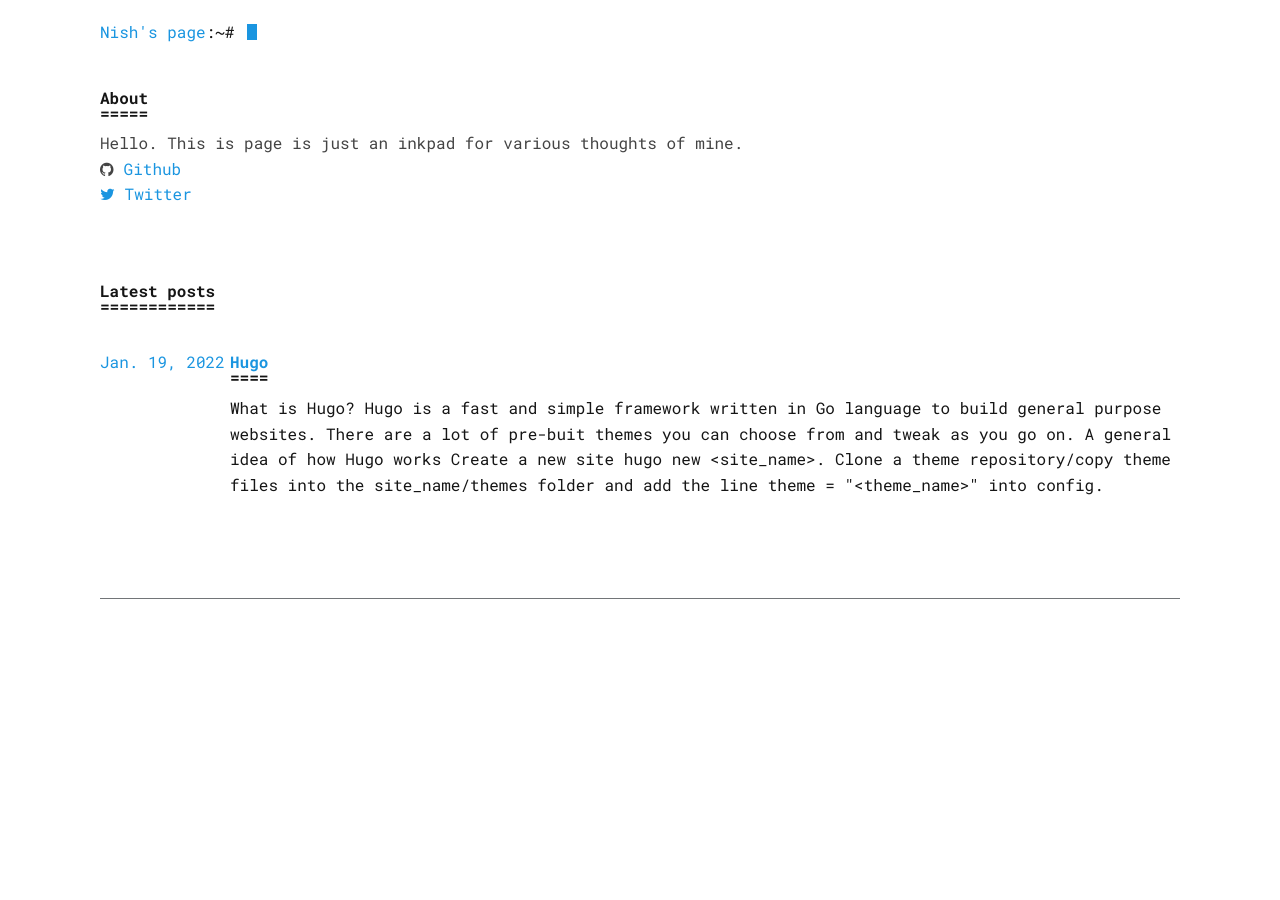
<file: index.html>
<!DOCTYPE html>
<html lang="en-us">
<head>
	<meta name="generator" content="Hugo 0.91.2" />
    <meta charset="utf-8">
    <meta http-equiv="X-UA-Compatible" content="IE=edge">
    <title>Nish&#39;s page/</title>
    
    <meta name="viewport" content="width=device-width, initial-scale=1">
    <meta name="robots" content="all,follow">
    <meta name="googlebot" content="index,follow,snippet,archive">
    <link rel="stylesheet" href="https://jnishwanth.github.io/hugo-theme-console/css/terminal-0.7.1.min.css">
    <link rel="stylesheet" href="https://jnishwanth.github.io/hugo-theme-console/css/animate-3.7.2.min.css">
    <link rel="stylesheet" href="https://jnishwanth.github.io/hugo-theme-console/css/console.css">
    
      <!--[if lt IE 9]>
          <script src="https://oss.maxcdn.com/html5shiv/3.7.2/html5shiv.min.js"></script>
          <script src="https://oss.maxcdn.com/respond/1.4.2/respond.min.js"></script>
      <![endif]-->
       
      <link href="https://jnishwanth.github.io/index.xml" rel="alternate" type="application/rss+xml" title="Nish's page" />
    <meta property="og:title" content="Nish&#39;s page" />
<meta property="og:description" content="" />
<meta property="og:type" content="website" />
<meta property="og:url" content="https://jnishwanth.github.io/" />


<meta name="twitter:title" content="Nish&#39;s page"/>
<meta name="twitter:description" content=""/>

</head>
<body class="terminal">
    <div class="container">
        <div class="terminal-nav">
          <header class="terminal-logo">
            <div class="logo terminal-prompt">
              
              
              <a href="https://jnishwanth.github.io" class="no-style ">Nish&#39;s page</a>:~# 
              </div></header>
          <nav class="terminal-menu">
            <ul vocab="https://schema.org/" typeof="BreadcrumbList">
                
            </ul>
          </nav>
        </div>
    </div>

    <div class="container " >
        
<link rel="stylesheet" href="https://cdnjs.cloudflare.com/ajax/libs/font-awesome/4.7.0/css/font-awesome.min.css">
<h1>About</h1>

<p>
    Hello. This is page is just an inkpad for various thoughts of mine.
    <br/> <i class="fa fa-github"></i> <a href="https://github.com/jnishwanth">Github<a>
    <br/> <i class="fa fa-twitter"></i> <a href="https://twitter.com/jnishwanth">Twitter<a>

</p>
<br/>

<h1>Latest posts</h1>

<div class="posts-list">

    
        <div class="post">
            <p>
                <div class="date">Jan. 19, 2022</div>
                <h1><a href="https://jnishwanth.github.io/posts/hugo/" title="Hugo">Hugo</a></h1>
                What is Hugo?  Hugo is a fast and simple framework written in Go language to build general purpose websites. There are a lot of pre-buit themes you can choose from and tweak as you go on.  A general idea of how Hugo works  Create a new site hugo new &lt;site_name&gt;. Clone a theme repository/copy theme files into the site_name/themes folder and add the line theme = &quot;&lt;theme_name&gt;&quot; into config.
            </p>
        </div>    
    

</div>








        <div class="footer">
    
    
</div>

    </div>
  </body>
</html>
</file>
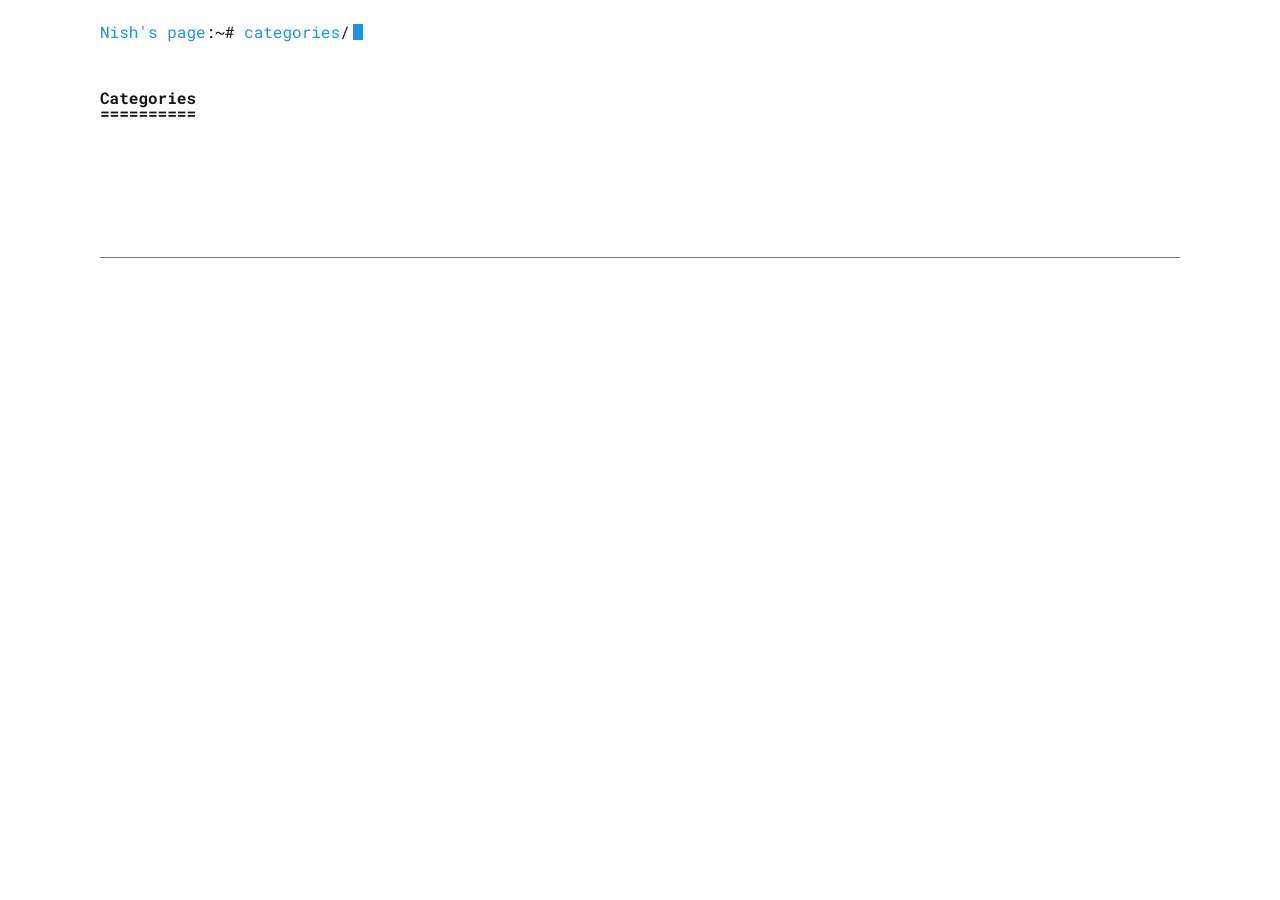
<file: categories/index.html>
<!DOCTYPE html>
<html lang="en-us">
<head>
    <meta charset="utf-8">
    <meta http-equiv="X-UA-Compatible" content="IE=edge">
    <title>Nish&#39;s page/categories/</title>
    
    <meta name="viewport" content="width=device-width, initial-scale=1">
    <meta name="robots" content="all,follow">
    <meta name="googlebot" content="index,follow,snippet,archive">
    <link rel="stylesheet" href="https://jnishwanth.github.io/hugo-theme-console/css/terminal-0.7.1.min.css">
    <link rel="stylesheet" href="https://jnishwanth.github.io/hugo-theme-console/css/animate-3.7.2.min.css">
    <link rel="stylesheet" href="https://jnishwanth.github.io/hugo-theme-console/css/console.css">
    
      <!--[if lt IE 9]>
          <script src="https://oss.maxcdn.com/html5shiv/3.7.2/html5shiv.min.js"></script>
          <script src="https://oss.maxcdn.com/respond/1.4.2/respond.min.js"></script>
      <![endif]-->
       
      <link href="https://jnishwanth.github.io/categories/index.xml" rel="alternate" type="application/rss+xml" title="Nish's page" />
    <meta property="og:title" content="Categories" />
<meta property="og:description" content="" />
<meta property="og:type" content="website" />
<meta property="og:url" content="https://jnishwanth.github.io/categories/" />


<meta name="twitter:title" content="Categories"/>
<meta name="twitter:description" content=""/>

</head>
<body class="terminal">
    <div class="container">
        <div class="terminal-nav">
          <header class="terminal-logo">
            <div class="logo terminal-prompt">
              
              
              <a href="https://jnishwanth.github.io" class="no-style ">Nish&#39;s page</a>:~# 
              <a href='https://jnishwanth.github.iocategories'>categories</a>/</div></header>
          <nav class="terminal-menu">
            <ul vocab="https://schema.org/" typeof="BreadcrumbList">
                
            </ul>
          </nav>
        </div>
    </div>

    <div class="container " >
        
<h1>Categories</h1>
<br/>


<div class="posts-list">

</div>


        <div class="footer">
    
    
</div>

    </div>
  </body>
</html>
</file>
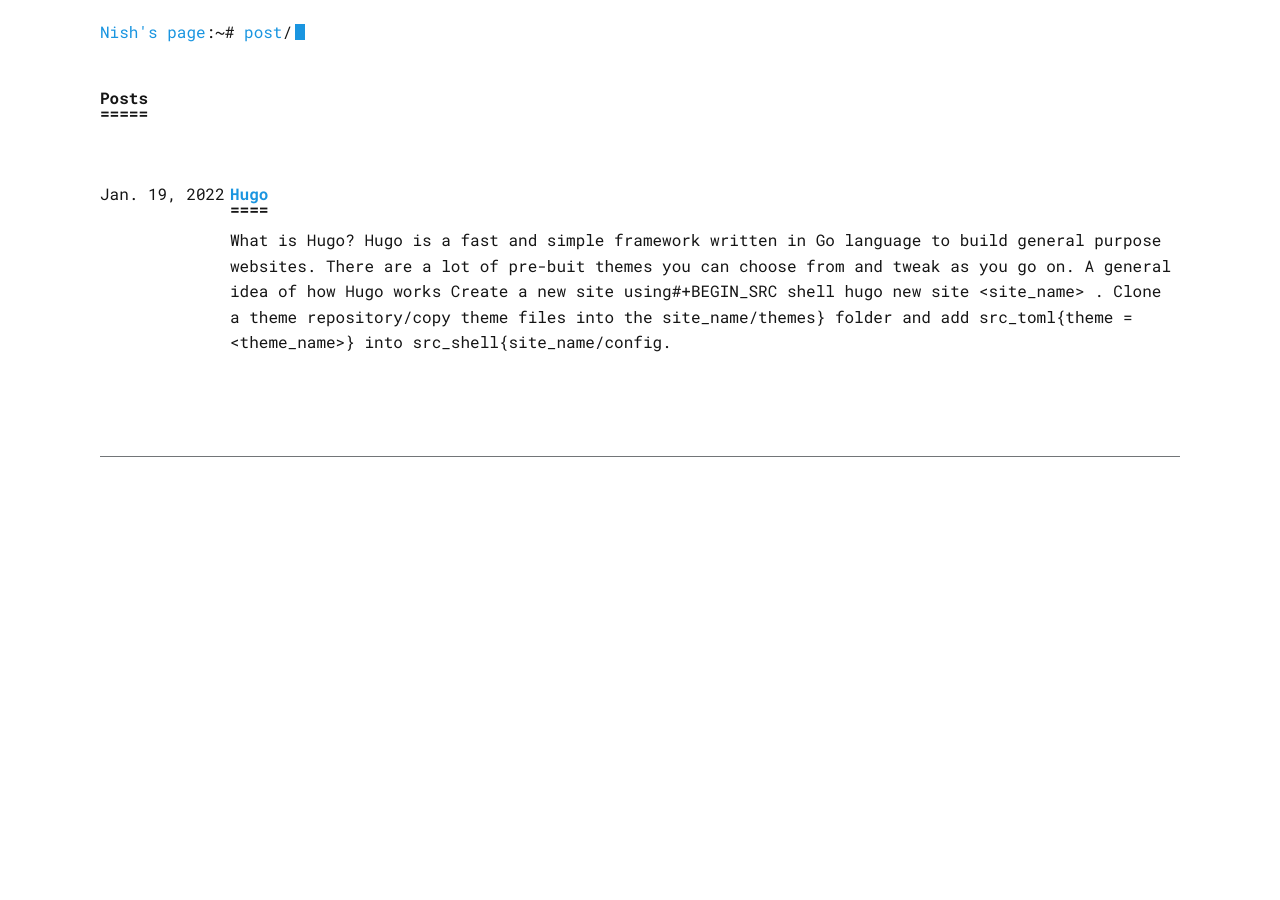
<file: post/index.html>
<!DOCTYPE html>
<html lang="en-us">
<head>
    <meta charset="utf-8">
    <meta http-equiv="X-UA-Compatible" content="IE=edge">
    <title>Nish&#39;s page/post/</title>
    
    <meta name="viewport" content="width=device-width, initial-scale=1">
    <meta name="robots" content="all,follow">
    <meta name="googlebot" content="index,follow,snippet,archive">
    <link rel="stylesheet" href="https://jnishwanth.github.io/hugo-theme-console/css/terminal-0.7.1.min.css">
    <link rel="stylesheet" href="https://jnishwanth.github.io/hugo-theme-console/css/animate-3.7.2.min.css">
    <link rel="stylesheet" href="https://jnishwanth.github.io/hugo-theme-console/css/console.css">
    
      <!--[if lt IE 9]>
          <script src="https://oss.maxcdn.com/html5shiv/3.7.2/html5shiv.min.js"></script>
          <script src="https://oss.maxcdn.com/respond/1.4.2/respond.min.js"></script>
      <![endif]-->
       
      <link href="https://jnishwanth.github.io/post/index.xml" rel="alternate" type="application/rss+xml" title="Nish's page" />
    <meta property="og:title" content="Posts" />
<meta property="og:description" content="" />
<meta property="og:type" content="website" />
<meta property="og:url" content="https://jnishwanth.github.io/post/" />


<meta name="twitter:title" content="Posts"/>
<meta name="twitter:description" content=""/>

</head>
<body class="terminal">
    <div class="container">
        <div class="terminal-nav">
          <header class="terminal-logo">
            <div class="logo terminal-prompt">
              
              
              <a href="https://jnishwanth.github.io" class="no-style ">Nish&#39;s page</a>:~# 
              <a href='https://jnishwanth.github.iopost'>post</a>/</div></header>
          <nav class="terminal-menu">
            <ul vocab="https://schema.org/" typeof="BreadcrumbList">
                
            </ul>
          </nav>
        </div>
    </div>

    <div class="container " >
        
<h1>Posts</h1>
<br/>


<div class="posts-list">

    
        <div class="post">
            <p>
                <div class="date">Jan. 19, 2022</div>    
                <h1><a href="https://jnishwanth.github.io/post/hugo_gh-pages/" title="Hugo">Hugo</a></h1>
                What is Hugo?    Hugo is a fast and simple framework written in Go language to build general purpose websites.
  There are a lot of pre-buit themes you can choose from and tweak as you go on.
    A general idea of how Hugo works    Create a new site using#+BEGIN_SRC shell hugo new site &lt;site_name&gt; .
  Clone a theme repository/copy theme files into the site_name/themes} folder and add src_toml{theme = &lt;theme_name&gt;} into src_shell{site_name/config.
            </p>
        </div>
    

</div>


        <div class="footer">
    
    
</div>

    </div>
  </body>
</html>
</file>
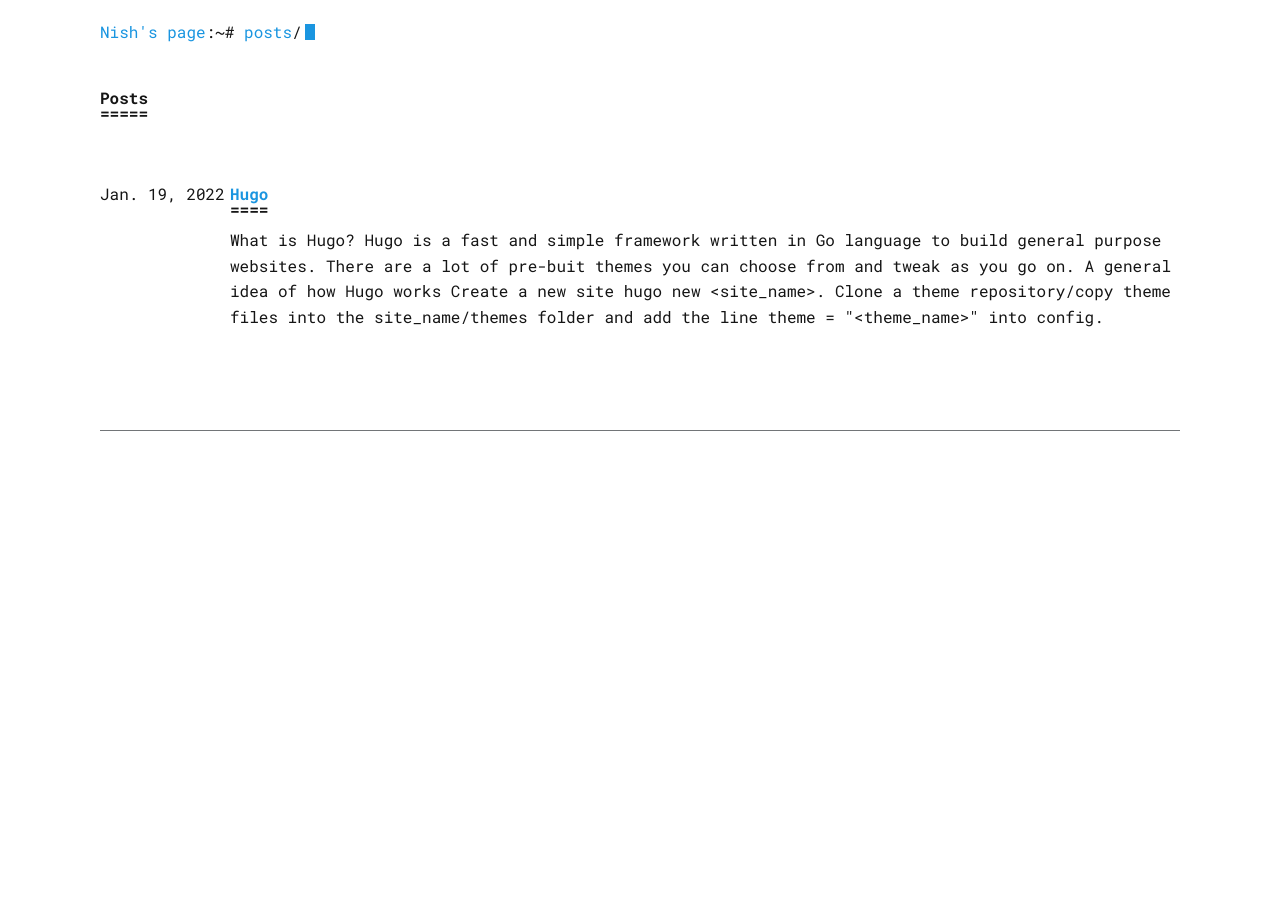
<file: posts/index.html>
<!DOCTYPE html>
<html lang="en-us">
<head>
    <meta charset="utf-8">
    <meta http-equiv="X-UA-Compatible" content="IE=edge">
    <title>Nish&#39;s page/posts/</title>
    
    <meta name="viewport" content="width=device-width, initial-scale=1">
    <meta name="robots" content="all,follow">
    <meta name="googlebot" content="index,follow,snippet,archive">
    <link rel="stylesheet" href="https://jnishwanth.github.io/hugo-theme-console/css/terminal-0.7.1.min.css">
    <link rel="stylesheet" href="https://jnishwanth.github.io/hugo-theme-console/css/animate-3.7.2.min.css">
    <link rel="stylesheet" href="https://jnishwanth.github.io/hugo-theme-console/css/console.css">
    
      <!--[if lt IE 9]>
          <script src="https://oss.maxcdn.com/html5shiv/3.7.2/html5shiv.min.js"></script>
          <script src="https://oss.maxcdn.com/respond/1.4.2/respond.min.js"></script>
      <![endif]-->
       
      <link href="https://jnishwanth.github.io/posts/index.xml" rel="alternate" type="application/rss+xml" title="Nish's page" />
    <meta property="og:title" content="Posts" />
<meta property="og:description" content="" />
<meta property="og:type" content="website" />
<meta property="og:url" content="https://jnishwanth.github.io/posts/" />


<meta name="twitter:title" content="Posts"/>
<meta name="twitter:description" content=""/>

</head>
<body class="terminal">
    <div class="container">
        <div class="terminal-nav">
          <header class="terminal-logo">
            <div class="logo terminal-prompt">
              
              
              <a href="https://jnishwanth.github.io" class="no-style ">Nish&#39;s page</a>:~# 
              <a href='https://jnishwanth.github.ioposts'>posts</a>/</div></header>
          <nav class="terminal-menu">
            <ul vocab="https://schema.org/" typeof="BreadcrumbList">
                
            </ul>
          </nav>
        </div>
    </div>

    <div class="container " >
        
<h1>Posts</h1>
<br/>


<div class="posts-list">

    
        <div class="post">
            <p>
                <div class="date">Jan. 19, 2022</div>    
                <h1><a href="https://jnishwanth.github.io/posts/hugo/" title="Hugo">Hugo</a></h1>
                What is Hugo?  Hugo is a fast and simple framework written in Go language to build general purpose websites. There are a lot of pre-buit themes you can choose from and tweak as you go on.  A general idea of how Hugo works  Create a new site hugo new &lt;site_name&gt;. Clone a theme repository/copy theme files into the site_name/themes folder and add the line theme = &quot;&lt;theme_name&gt;&quot; into config.
            </p>
        </div>
    

</div>


        <div class="footer">
    
    
</div>

    </div>
  </body>
</html>
</file>
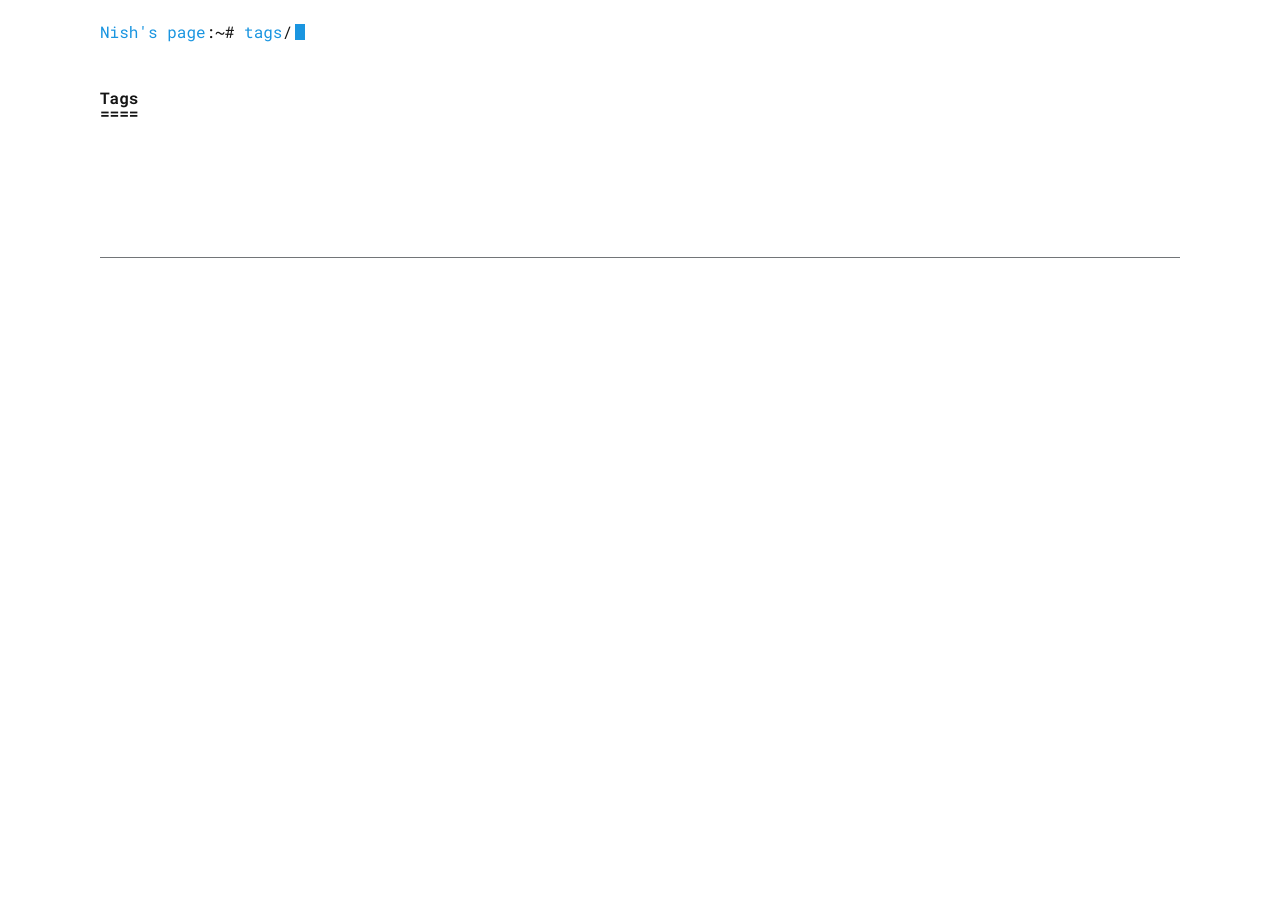
<file: tags/index.html>
<!DOCTYPE html>
<html lang="en-us">
<head>
    <meta charset="utf-8">
    <meta http-equiv="X-UA-Compatible" content="IE=edge">
    <title>Nish&#39;s page/tags/</title>
    
    <meta name="viewport" content="width=device-width, initial-scale=1">
    <meta name="robots" content="all,follow">
    <meta name="googlebot" content="index,follow,snippet,archive">
    <link rel="stylesheet" href="https://jnishwanth.github.io/hugo-theme-console/css/terminal-0.7.1.min.css">
    <link rel="stylesheet" href="https://jnishwanth.github.io/hugo-theme-console/css/animate-3.7.2.min.css">
    <link rel="stylesheet" href="https://jnishwanth.github.io/hugo-theme-console/css/console.css">
    
      <!--[if lt IE 9]>
          <script src="https://oss.maxcdn.com/html5shiv/3.7.2/html5shiv.min.js"></script>
          <script src="https://oss.maxcdn.com/respond/1.4.2/respond.min.js"></script>
      <![endif]-->
       
      <link href="https://jnishwanth.github.io/tags/index.xml" rel="alternate" type="application/rss+xml" title="Nish's page" />
    <meta property="og:title" content="Tags" />
<meta property="og:description" content="" />
<meta property="og:type" content="website" />
<meta property="og:url" content="https://jnishwanth.github.io/tags/" />


<meta name="twitter:title" content="Tags"/>
<meta name="twitter:description" content=""/>

</head>
<body class="terminal">
    <div class="container">
        <div class="terminal-nav">
          <header class="terminal-logo">
            <div class="logo terminal-prompt">
              
              
              <a href="https://jnishwanth.github.io" class="no-style ">Nish&#39;s page</a>:~# 
              <a href='https://jnishwanth.github.iotags'>tags</a>/</div></header>
          <nav class="terminal-menu">
            <ul vocab="https://schema.org/" typeof="BreadcrumbList">
                
            </ul>
          </nav>
        </div>
    </div>

    <div class="container " >
        
<h1>Tags</h1>
<br/>


<div class="posts-list">

</div>


        <div class="footer">
    
    
</div>

    </div>
  </body>
</html>
</file>
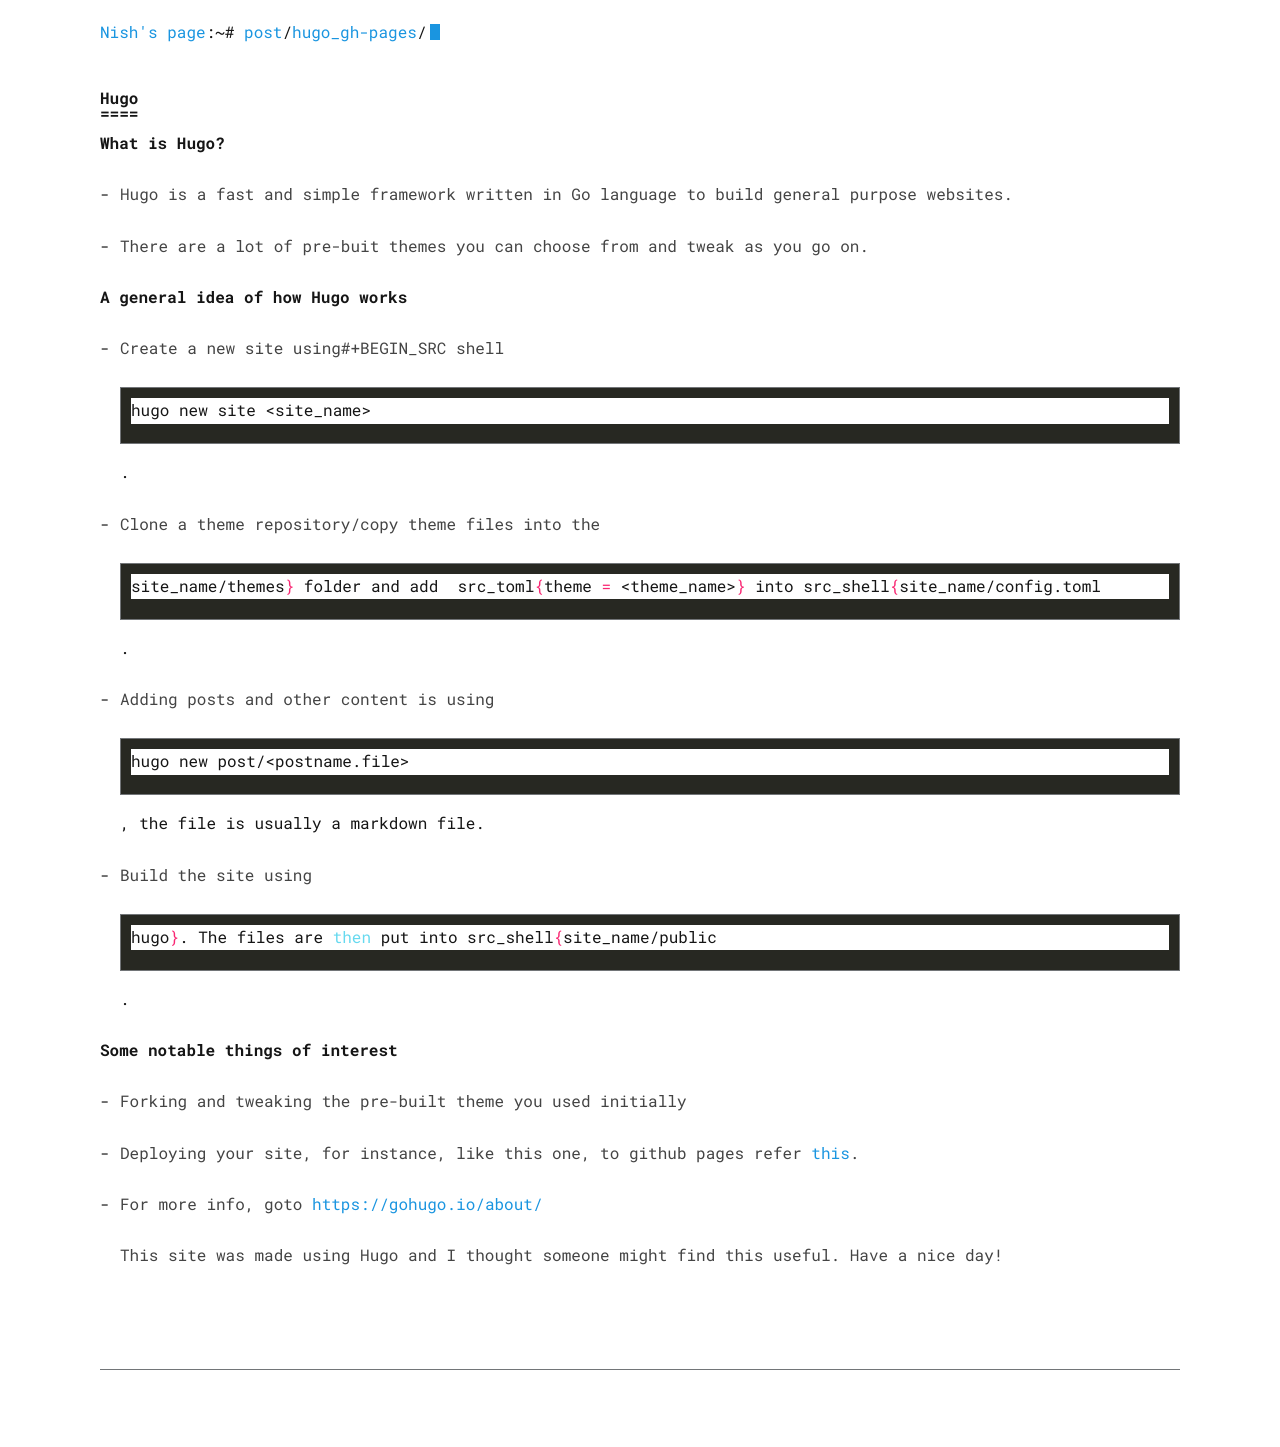
<file: post/hugo_gh-pages/index.html>
<!DOCTYPE html>
<html lang="en-us">
<head>
    <meta charset="utf-8">
    <meta http-equiv="X-UA-Compatible" content="IE=edge">
    <title>Nish&#39;s page/post/hugo_gh-pages/</title>
    
    <meta name="viewport" content="width=device-width, initial-scale=1">
    <meta name="robots" content="all,follow">
    <meta name="googlebot" content="index,follow,snippet,archive">
    <link rel="stylesheet" href="https://jnishwanth.github.io/hugo-theme-console/css/terminal-0.7.1.min.css">
    <link rel="stylesheet" href="https://jnishwanth.github.io/hugo-theme-console/css/animate-3.7.2.min.css">
    <link rel="stylesheet" href="https://jnishwanth.github.io/hugo-theme-console/css/console.css">
    
      <!--[if lt IE 9]>
          <script src="https://oss.maxcdn.com/html5shiv/3.7.2/html5shiv.min.js"></script>
          <script src="https://oss.maxcdn.com/respond/1.4.2/respond.min.js"></script>
      <![endif]-->
       <meta property="og:title" content="Hugo" />
<meta property="og:description" content="" />
<meta property="og:type" content="article" />
<meta property="og:url" content="https://jnishwanth.github.io/post/hugo_gh-pages/" /><meta property="article:published_time" content="2022-01-19T10:03:35+05:30" />



<meta name="twitter:title" content="Hugo"/>
<meta name="twitter:description" content="What is Hugo?    Hugo is a fast and simple framework written in Go language to build general purpose websites.
  There are a lot of pre-buit themes you can choose from and tweak as you go on.
    A general idea of how Hugo works    Create a new site using#&#43;BEGIN_SRC shell hugo new site &lt;site_name&gt; .
  Clone a theme repository/copy theme files into the site_name/themes} folder and add src_toml{theme = &lt;theme_name&gt;} into src_shell{site_name/config."/>

</head>
<body class="terminal">
    <div class="container">
        <div class="terminal-nav">
          <header class="terminal-logo">
            <div class="logo terminal-prompt">
              
              
              <a href="https://jnishwanth.github.io" class="no-style ">Nish&#39;s page</a>:~# 
              <a href='https://jnishwanth.github.iopost'>post</a>/<a href='https://jnishwanth.github.iopost/hugo_gh-pages'>hugo_gh-pages</a>/</div></header>
          <nav class="terminal-menu">
            <ul vocab="https://schema.org/" typeof="BreadcrumbList">
                
            </ul>
          </nav>
        </div>
    </div>

    <div class="container " >
        
<h1>Hugo</h1>

<div id="outline-container-headline-1" class="outline-2">
<h2 id="headline-1">
What is Hugo?
</h2>
<div id="outline-text-headline-1" class="outline-text-2">
<ul>
<li>
<p>Hugo is a fast and simple framework written in Go language to build general purpose websites.</p>
</li>
<li>
<p>There are a lot of pre-buit themes you can choose from and tweak as you go on.</p>
</li>
</ul>
</div>
</div>
<div id="outline-container-headline-2" class="outline-2">
<h2 id="headline-2">
A general idea of how Hugo works
</h2>
<div id="outline-text-headline-2" class="outline-text-2">
<ul>
<li>
<p>Create a new site using#+BEGIN_SRC shell <div class="src src-inline src-shell">
<div class="highlight"><pre tabindex="0" style="color:#f8f8f2;background-color:#272822;-moz-tab-size:4;-o-tab-size:4;tab-size:4"><code class="language-shell" data-lang="shell">hugo new site &lt;site_name&gt;</code></pre></div>
</div>.</p>
</li>
<li>
<p>Clone a theme repository/copy theme files into the <div class="src src-inline src-shell">
<div class="highlight"><pre tabindex="0" style="color:#f8f8f2;background-color:#272822;-moz-tab-size:4;-o-tab-size:4;tab-size:4"><code class="language-shell" data-lang="shell">site_name/themes<span style="color:#f92672">}</span> folder and add  src_toml<span style="color:#f92672">{</span>theme <span style="color:#f92672">=</span> &lt;theme_name&gt;<span style="color:#f92672">}</span> into src_shell<span style="color:#f92672">{</span>site_name/config.toml</code></pre></div>
</div>.</p>
</li>
<li>
<p>Adding posts and other content is using <div class="src src-inline src-shell">
<div class="highlight"><pre tabindex="0" style="color:#f8f8f2;background-color:#272822;-moz-tab-size:4;-o-tab-size:4;tab-size:4"><code class="language-shell" data-lang="shell">hugo new post/&lt;postname.file&gt;</code></pre></div>
</div>, the file is usually a markdown file.</p>
</li>
<li>
<p>Build the site using <div class="src src-inline src-shell">
<div class="highlight"><pre tabindex="0" style="color:#f8f8f2;background-color:#272822;-moz-tab-size:4;-o-tab-size:4;tab-size:4"><code class="language-shell" data-lang="shell">hugo<span style="color:#f92672">}</span>. The files are <span style="color:#66d9ef">then</span> put into src_shell<span style="color:#f92672">{</span>site_name/public</code></pre></div>
</div>.</p>
</li>
</ul>
</div>
</div>
<div id="outline-container-headline-3" class="outline-2">
<h2 id="headline-3">
Some notable things of interest
</h2>
<div id="outline-text-headline-3" class="outline-text-2">
<ul>
<li>
<p>Forking and tweaking the pre-built theme you used initially</p>
</li>
<li>
<p>Deploying your site, for instance, like this one, to github pages refer <a href="https://gohugo.io/hosting-and-deployment/hosting-on-github/">this</a>.</p>
</li>
<li>
<p>For more info, goto <a href="https://gohugo.io/about/"><a href="https://gohugo.io/about/">https://gohugo.io/about/</a></a></p>
<p>
This site was made using Hugo and I thought someone might find this useful. Have a nice day!</p>
</li>
</ul>
</div>
</div>


        <div class="footer">
    
    
</div>

    </div>
  </body>
</html>
</file>
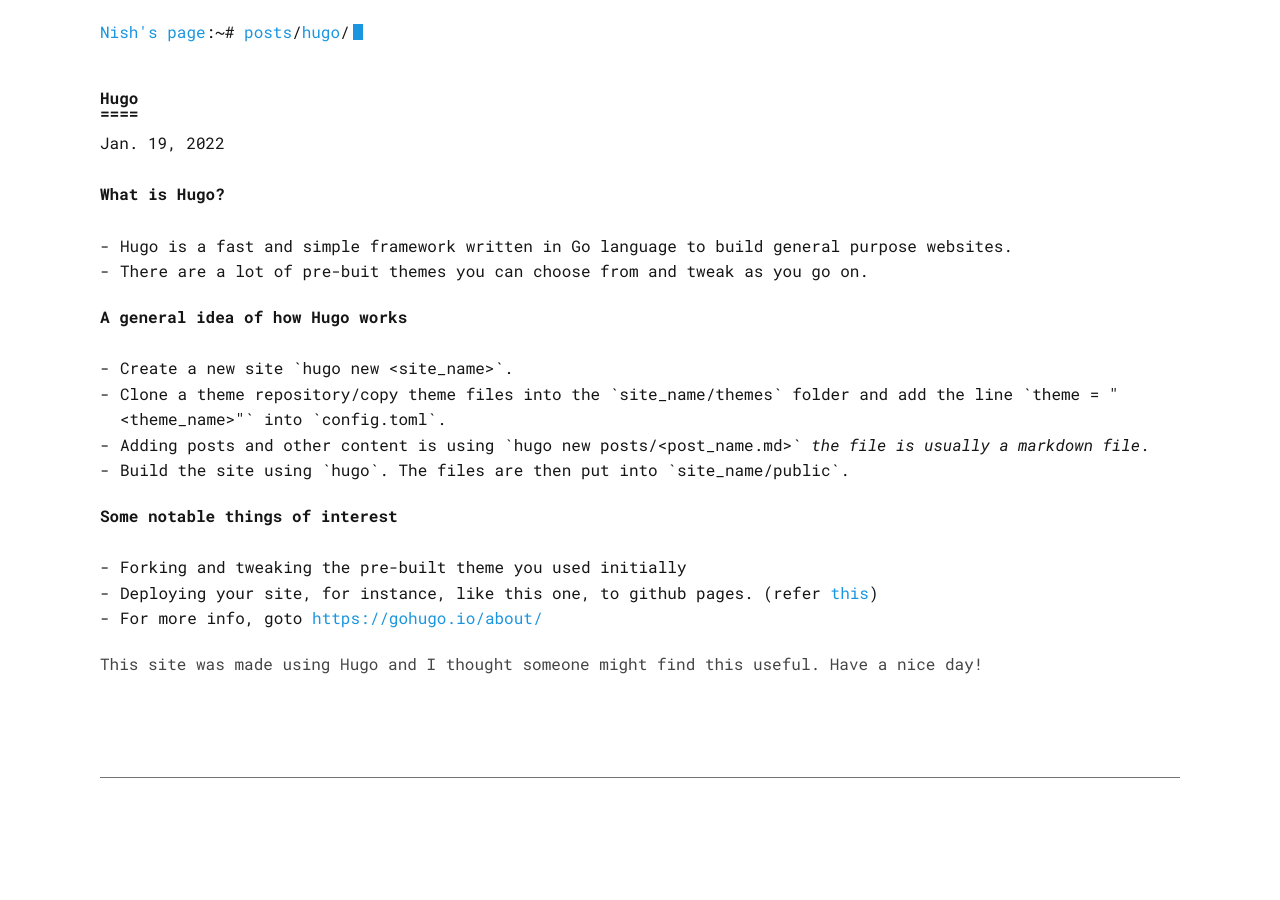
<file: posts/hugo/index.html>
<!DOCTYPE html>
<html lang="en-us">
<head>
    <meta charset="utf-8">
    <meta http-equiv="X-UA-Compatible" content="IE=edge">
    <title>Nish&#39;s page/posts/hugo/</title>
    
    <meta name="viewport" content="width=device-width, initial-scale=1">
    <meta name="robots" content="all,follow">
    <meta name="googlebot" content="index,follow,snippet,archive">
    <link rel="stylesheet" href="https://jnishwanth.github.io/hugo-theme-console/css/terminal-0.7.1.min.css">
    <link rel="stylesheet" href="https://jnishwanth.github.io/hugo-theme-console/css/animate-3.7.2.min.css">
    <link rel="stylesheet" href="https://jnishwanth.github.io/hugo-theme-console/css/console.css">
    
      <!--[if lt IE 9]>
          <script src="https://oss.maxcdn.com/html5shiv/3.7.2/html5shiv.min.js"></script>
          <script src="https://oss.maxcdn.com/respond/1.4.2/respond.min.js"></script>
      <![endif]-->
       <meta property="og:title" content="Hugo" />
<meta property="og:description" content="" />
<meta property="og:type" content="article" />
<meta property="og:url" content="https://jnishwanth.github.io/posts/hugo/" /><meta property="article:published_time" content="2022-01-19T10:03:35+05:30" />



<meta name="twitter:title" content="Hugo"/>
<meta name="twitter:description" content="What is Hugo?  Hugo is a fast and simple framework written in Go language to build general purpose websites. There are a lot of pre-buit themes you can choose from and tweak as you go on.  A general idea of how Hugo works  Create a new site hugo new &lt;site_name&gt;. Clone a theme repository/copy theme files into the site_name/themes folder and add the line theme = &quot;&lt;theme_name&gt;&quot; into config."/>

</head>
<body class="terminal">
    <div class="container">
        <div class="terminal-nav">
          <header class="terminal-logo">
            <div class="logo terminal-prompt">
              
              
              <a href="https://jnishwanth.github.io" class="no-style ">Nish&#39;s page</a>:~# 
              <a href='https://jnishwanth.github.ioposts'>posts</a>/<a href='https://jnishwanth.github.ioposts/hugo'>hugo</a>/</div></header>
          <nav class="terminal-menu">
            <ul vocab="https://schema.org/" typeof="BreadcrumbList">
                
            </ul>
          </nav>
        </div>
    </div>

    <div class="container " >
        
<h1>Hugo</h1>

Jan. 19, 2022


<br/><br/>
<h2 id="what-is-hugo">What is Hugo?</h2>
<ul>
<li>Hugo is a fast and simple framework written in Go language to build general purpose websites.</li>
<li>There are a lot of pre-buit themes you can choose from and tweak as you go on.</li>
</ul>
<h2 id="a-general-idea-of-how-hugo-works">A general idea of how Hugo works</h2>
<ul>
<li>Create a new site <code>hugo new &lt;site_name&gt;</code>.</li>
<li>Clone a theme repository/copy theme files into the <code>site_name/themes</code> folder and add the line <code>theme = &quot;&lt;theme_name&gt;&quot;</code> into <code>config.toml</code>.</li>
<li>Adding posts and other content is using <code>hugo new posts/&lt;post_name.md&gt;</code> <em>the file is usually a markdown file</em>.</li>
<li>Build the site using <code>hugo</code>. The files are then put into <code>site_name/public</code>.</li>
</ul>
<h2 id="some-notable-things-of-interest">Some notable things of interest</h2>
<ul>
<li>Forking and tweaking the pre-built theme you used initially</li>
<li>Deploying your site, for instance, like this one, to github pages. (refer <a href="https://gohugo.io/hosting-and-deployment/hosting-on-github/">this</a>)</li>
<li>For more info, goto <a href="https://gohugo.io/about/">https://gohugo.io/about/</a></li>
</ul>
<p>This site was made using Hugo and I thought someone might find this useful. Have a nice day!</p>



        <div class="footer">
    
    
</div>

    </div>
  </body>
</html>
</file>
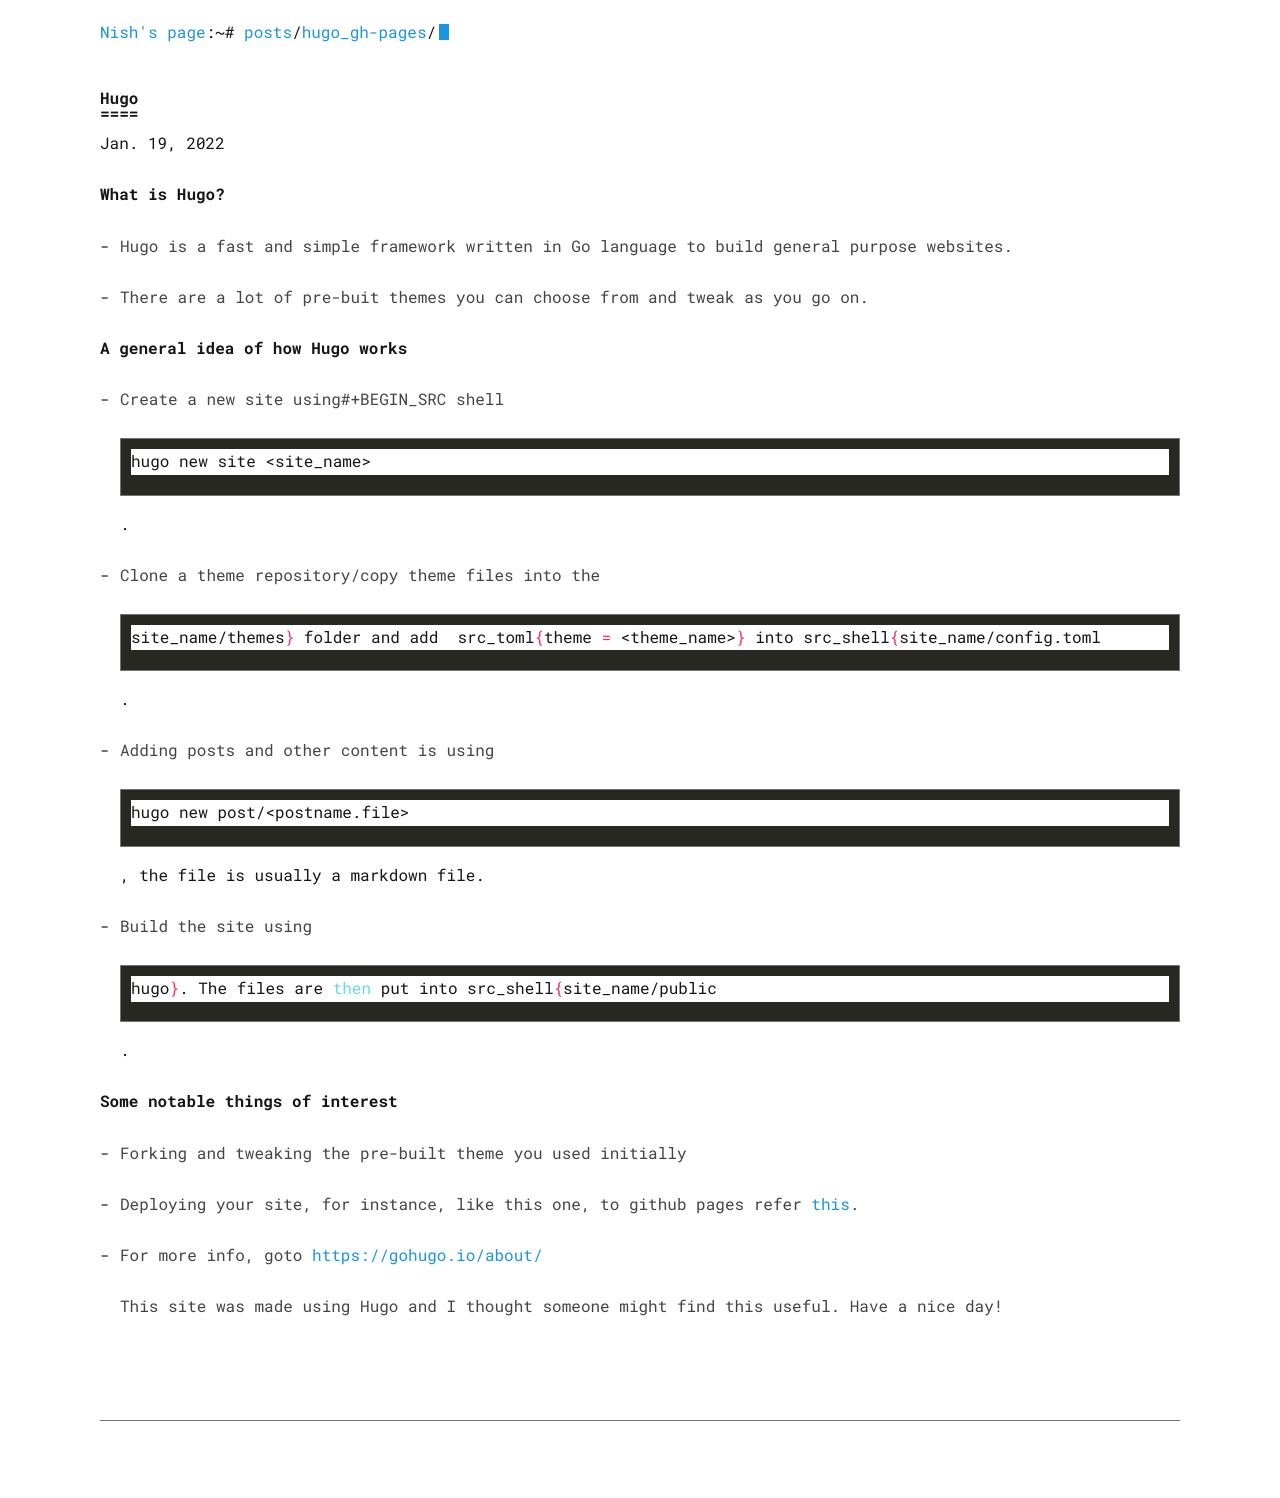
<file: posts/hugo_gh-pages/index.html>
<!DOCTYPE html>
<html lang="en-us">
<head>
    <meta charset="utf-8">
    <meta http-equiv="X-UA-Compatible" content="IE=edge">
    <title>Nish&#39;s page/posts/hugo_gh-pages/</title>
    
    <meta name="viewport" content="width=device-width, initial-scale=1">
    <meta name="robots" content="all,follow">
    <meta name="googlebot" content="index,follow,snippet,archive">
    <link rel="stylesheet" href="https://jnishwanth.github.io/hugo-theme-console/css/terminal-0.7.1.min.css">
    <link rel="stylesheet" href="https://jnishwanth.github.io/hugo-theme-console/css/animate-3.7.2.min.css">
    <link rel="stylesheet" href="https://jnishwanth.github.io/hugo-theme-console/css/console.css">
    
      <!--[if lt IE 9]>
          <script src="https://oss.maxcdn.com/html5shiv/3.7.2/html5shiv.min.js"></script>
          <script src="https://oss.maxcdn.com/respond/1.4.2/respond.min.js"></script>
      <![endif]-->
       <meta property="og:title" content="Hugo" />
<meta property="og:description" content="" />
<meta property="og:type" content="article" />
<meta property="og:url" content="https://jnishwanth.github.io/posts/hugo_gh-pages/" /><meta property="article:published_time" content="2022-01-19T10:03:35+05:30" />



<meta name="twitter:title" content="Hugo"/>
<meta name="twitter:description" content="What is Hugo?    Hugo is a fast and simple framework written in Go language to build general purpose websites.
  There are a lot of pre-buit themes you can choose from and tweak as you go on.
    A general idea of how Hugo works    Create a new site using#&#43;BEGIN_SRC shell hugo new site &lt;site_name&gt; .
  Clone a theme repository/copy theme files into the site_name/themes} folder and add src_toml{theme = &lt;theme_name&gt;} into src_shell{site_name/config."/>

</head>
<body class="terminal">
    <div class="container">
        <div class="terminal-nav">
          <header class="terminal-logo">
            <div class="logo terminal-prompt">
              
              
              <a href="https://jnishwanth.github.io" class="no-style ">Nish&#39;s page</a>:~# 
              <a href='https://jnishwanth.github.ioposts'>posts</a>/<a href='https://jnishwanth.github.ioposts/hugo_gh-pages'>hugo_gh-pages</a>/</div></header>
          <nav class="terminal-menu">
            <ul vocab="https://schema.org/" typeof="BreadcrumbList">
                
            </ul>
          </nav>
        </div>
    </div>

    <div class="container " >
        
<h1>Hugo</h1>

Jan. 19, 2022


<br/><br/>

<div id="outline-container-headline-1" class="outline-2">
<h2 id="headline-1">
What is Hugo?
</h2>
<div id="outline-text-headline-1" class="outline-text-2">
<ul>
<li>
<p>Hugo is a fast and simple framework written in Go language to build general purpose websites.</p>
</li>
<li>
<p>There are a lot of pre-buit themes you can choose from and tweak as you go on.</p>
</li>
</ul>
</div>
</div>
<div id="outline-container-headline-2" class="outline-2">
<h2 id="headline-2">
A general idea of how Hugo works
</h2>
<div id="outline-text-headline-2" class="outline-text-2">
<ul>
<li>
<p>Create a new site using#+BEGIN_SRC shell <div class="src src-inline src-shell">
<div class="highlight"><pre tabindex="0" style="color:#f8f8f2;background-color:#272822;-moz-tab-size:4;-o-tab-size:4;tab-size:4"><code class="language-shell" data-lang="shell">hugo new site &lt;site_name&gt;</code></pre></div>
</div>.</p>
</li>
<li>
<p>Clone a theme repository/copy theme files into the <div class="src src-inline src-shell">
<div class="highlight"><pre tabindex="0" style="color:#f8f8f2;background-color:#272822;-moz-tab-size:4;-o-tab-size:4;tab-size:4"><code class="language-shell" data-lang="shell">site_name/themes<span style="color:#f92672">}</span> folder and add  src_toml<span style="color:#f92672">{</span>theme <span style="color:#f92672">=</span> &lt;theme_name&gt;<span style="color:#f92672">}</span> into src_shell<span style="color:#f92672">{</span>site_name/config.toml</code></pre></div>
</div>.</p>
</li>
<li>
<p>Adding posts and other content is using <div class="src src-inline src-shell">
<div class="highlight"><pre tabindex="0" style="color:#f8f8f2;background-color:#272822;-moz-tab-size:4;-o-tab-size:4;tab-size:4"><code class="language-shell" data-lang="shell">hugo new post/&lt;postname.file&gt;</code></pre></div>
</div>, the file is usually a markdown file.</p>
</li>
<li>
<p>Build the site using <div class="src src-inline src-shell">
<div class="highlight"><pre tabindex="0" style="color:#f8f8f2;background-color:#272822;-moz-tab-size:4;-o-tab-size:4;tab-size:4"><code class="language-shell" data-lang="shell">hugo<span style="color:#f92672">}</span>. The files are <span style="color:#66d9ef">then</span> put into src_shell<span style="color:#f92672">{</span>site_name/public</code></pre></div>
</div>.</p>
</li>
</ul>
</div>
</div>
<div id="outline-container-headline-3" class="outline-2">
<h2 id="headline-3">
Some notable things of interest
</h2>
<div id="outline-text-headline-3" class="outline-text-2">
<ul>
<li>
<p>Forking and tweaking the pre-built theme you used initially</p>
</li>
<li>
<p>Deploying your site, for instance, like this one, to github pages refer <a href="https://gohugo.io/hosting-and-deployment/hosting-on-github/">this</a>.</p>
</li>
<li>
<p>For more info, goto <a href="https://gohugo.io/about/"><a href="https://gohugo.io/about/">https://gohugo.io/about/</a></a></p>
<p>
This site was made using Hugo and I thought someone might find this useful. Have a nice day!</p>
</li>
</ul>
</div>
</div>



        <div class="footer">
    
    
</div>

    </div>
  </body>
</html>
</file>
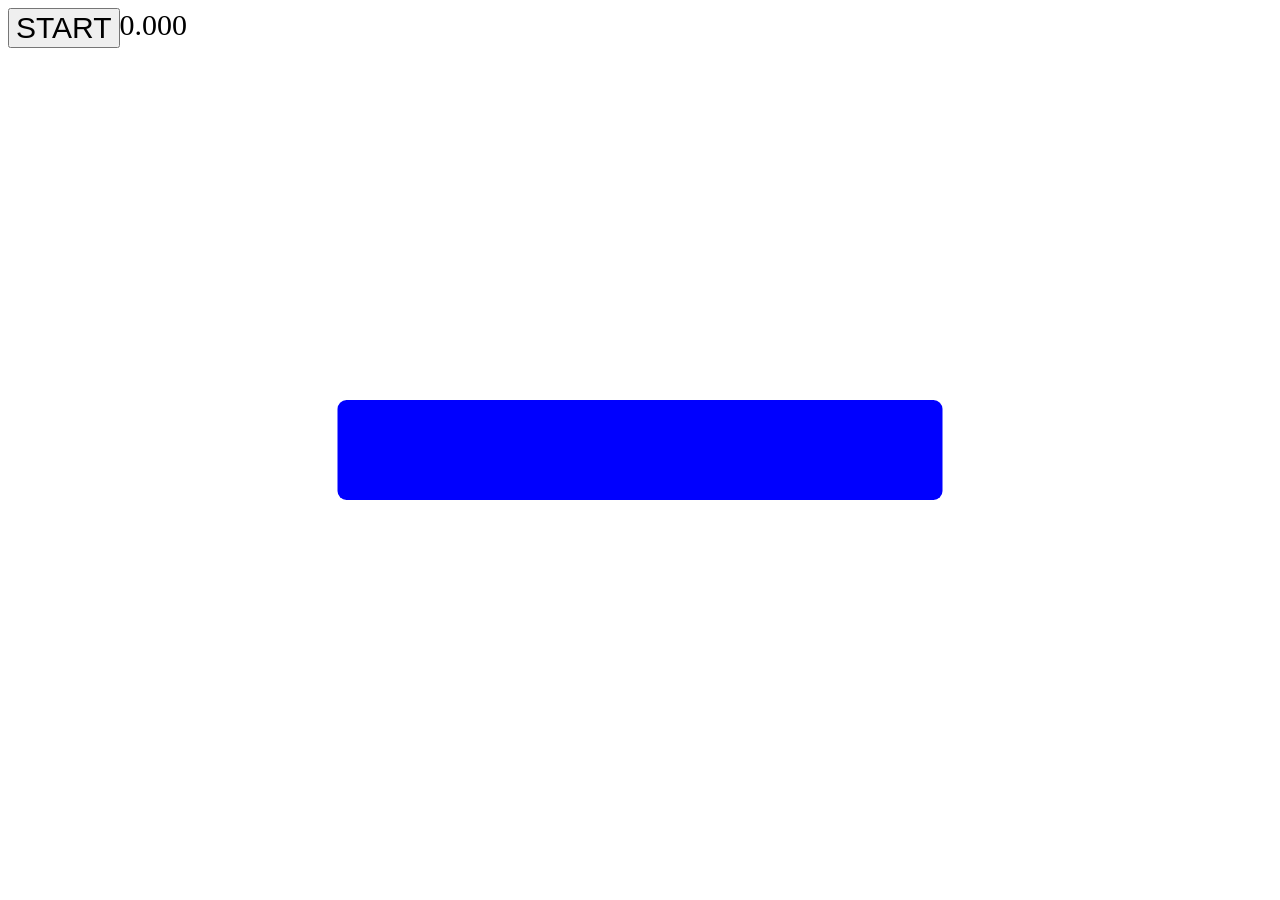
<file: HTML.html>
<!DOCTYPE html>
<html>
	<link rel="stylesheet" type="text/css" href="CSS.css">
	<script type= "text/javascript" src="JS.js"></script>
<head>
	<title>Work</title>

</head>
  
<body>

	<div id="maindiv" class="num_container"></div>
	
	<button id="start" onclick="startgame();" class="general">START</button>

	<div id="timediv" class="general">0.000</div>

	<div id="besttime" class="general"></div>

	

</body>

</html>
</file>
<file: CSS.css>
.num_container	{
	position: fixed;
	left: 50%;
	top: 50%;
	transform: translate(-50%,-50%);
	grid-template-columns: auto auto auto auto auto;
	display: grid;
	width: 505px;
	text-align: center;
	background-color: blue;
	border-radius: 9px;
	padding: 50px;
}
.num_button	{
	display: grid;
	text-align: center;
	background-color: red;
	display: table-cell;
	vertical-align: middle;
	font-size: 55px;
	border-radius: 6px;
	margin: 1px;
	width: 100px;
	height: 100px;
}

.general	{
	float: left;
	font-size: 30px;
}
</file>
